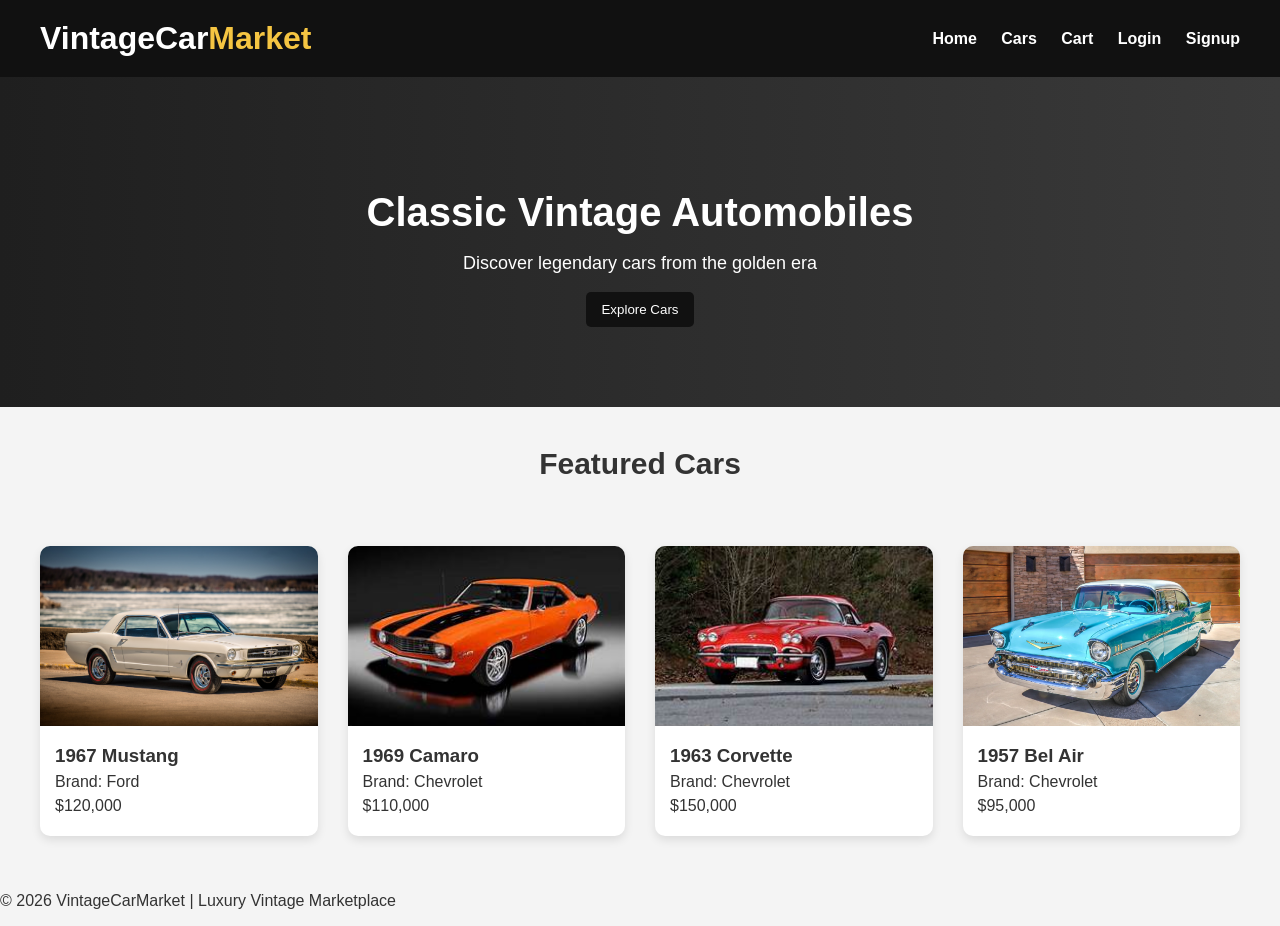
<file: frontend/index.html>
<!DOCTYPE html>
<html>

<head>

<title>Vintage Car Marketplace</title>

<link rel="stylesheet" href="style.css">

<meta name="viewport" content="width=device-width, initial-scale=1">

</head>


<body>


<header class="navbar">

<h1>VintageCar<span>Market</span></h1>

<nav>

<a href="index.html">Home</a>
<a href="cars.html">Cars</a>
<a href="cart.html">Cart</a>
<a href="login.html">Login</a>
<a href="signup.html">Signup</a>

</nav>

</header>



<section class="hero">

<h2>Classic Vintage Automobiles</h2>

<p>Discover legendary cars from the golden era</p>

<a href="cars.html">
<button class="explore-btn">Explore Cars</button>
</a>

</section>



<section>

<h2 class="section-title">Featured Cars</h2>

<div class="car-grid">


<!-- MUSTANG -->
<div class="car-card" onclick='openCarDetail("1967 Mustang","Ford",120000,"mustang.jpg")'>

<img src="images/mustang.jpg" alt="1967 Mustang">

<div class="car-info">

<h3>1967 Mustang</h3>

<p>Brand: Ford</p>

<p class="price">$120,000</p>

</div>

</div>


<!-- CAMARO -->
<div class="car-card" onclick='openCarDetail("1969 Camaro","Chevrolet",110000,"camaro.jpg")'>

<img src="images/camaro.jpg" alt="1969 Camaro">

<div class="car-info">

<h3>1969 Camaro</h3>

<p>Brand: Chevrolet</p>

<p class="price">$110,000</p>

</div>

</div>


<!-- CORVETTE -->
<div class="car-card" onclick='openCarDetail("1963 Corvette","Chevrolet",150000,"corvette.jpg")'>

<img src="images/corvette.jpg" alt="1963 Corvette">

<div class="car-info">

<h3>1963 Corvette</h3>

<p>Brand: Chevrolet</p>

<p class="price">$150,000</p>

</div>

</div>


<!-- BEL AIR -->
<div class="car-card" onclick='openCarDetail("1957 Bel Air","Chevrolet",95000,"belair.jpg")'>

<img src="images/belair.jpg" alt="1957 Bel Air">

<div class="car-info">

<h3>1957 Bel Air</h3>

<p>Brand: Chevrolet</p>

<p class="price">$95,000</p>

</div>

</div>


</div>

</section>



<footer>

<p>© 2026 VintageCarMarket | Luxury Vintage Marketplace</p>

</footer>



<!-- 🔥 ADD THIS SCRIPT (IMPORTANT) -->
<script>

function openCarDetail(name, brand, price, image){

localStorage.setItem("selectedCar", JSON.stringify({
name:name,
brand:brand,
price:price,
image:image
}));

window.location = "car-detail.html";

}

</script>


</body>

</html>
</file>
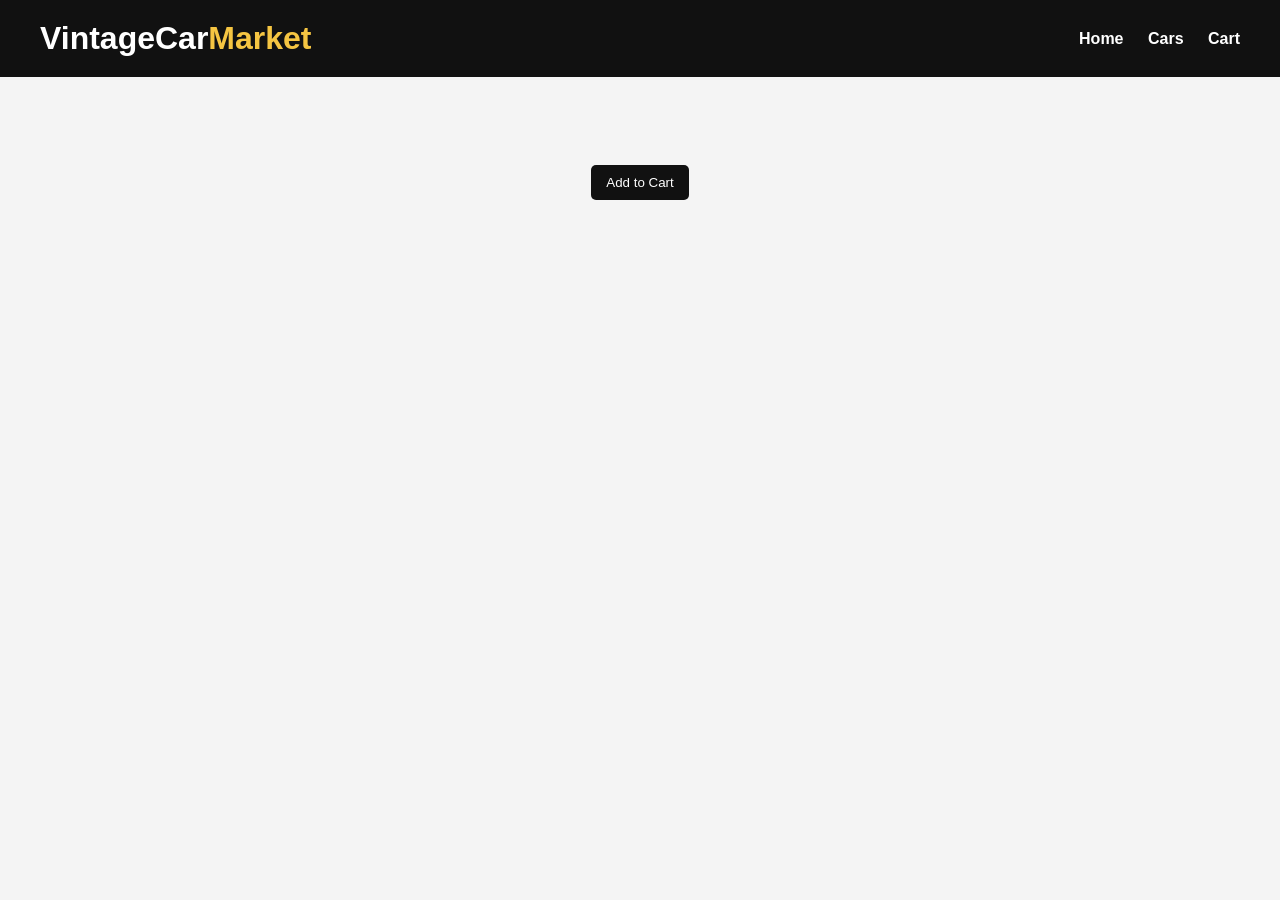
<file: frontend/car-detail.html>
<!DOCTYPE html>
<html>

<head>
<title>Car Details</title>
<link rel="stylesheet" href="style.css">
</head>

<body>

<header class="navbar">
<h1>VintageCar<span>Market</span></h1>

<nav>
<a href="index.html">Home</a>
<a href="cars.html">Cars</a>
<a href="cart.html">Cart</a>
</nav>

</header>

<section style="text-align:center; padding:50px;">

<img id="car-image" width="500">

<h2 id="car-name"></h2>

<p id="car-brand"></p>

<p id="car-mileage"></p>

<h3 id="car-price"></h3>

<button onclick="addToCart()">Add to Cart</button>

</section>


<script>

let car = JSON.parse(localStorage.getItem("selectedCar"));

// DISPLAY DATA
document.getElementById("car-image").src = "images/" + car.image;
document.getElementById("car-name").innerText = car.name;
document.getElementById("car-brand").innerText = "Brand: " + car.brand;
document.getElementById("car-price").innerText = "$" + car.price;

// FAKE EXTRA INFO (for demo)
document.getElementById("car-mileage").innerText =
"Mileage: " + (10 + Math.floor(Math.random()*10)) + " km/l";


// ADD TO CART
function addToCart(){

let cart = JSON.parse(localStorage.getItem("cart")) || [];

cart.push(car);

localStorage.setItem("cart", JSON.stringify(cart));

alert("Added to cart!");

}

</script>

</body>
</html>
</file>
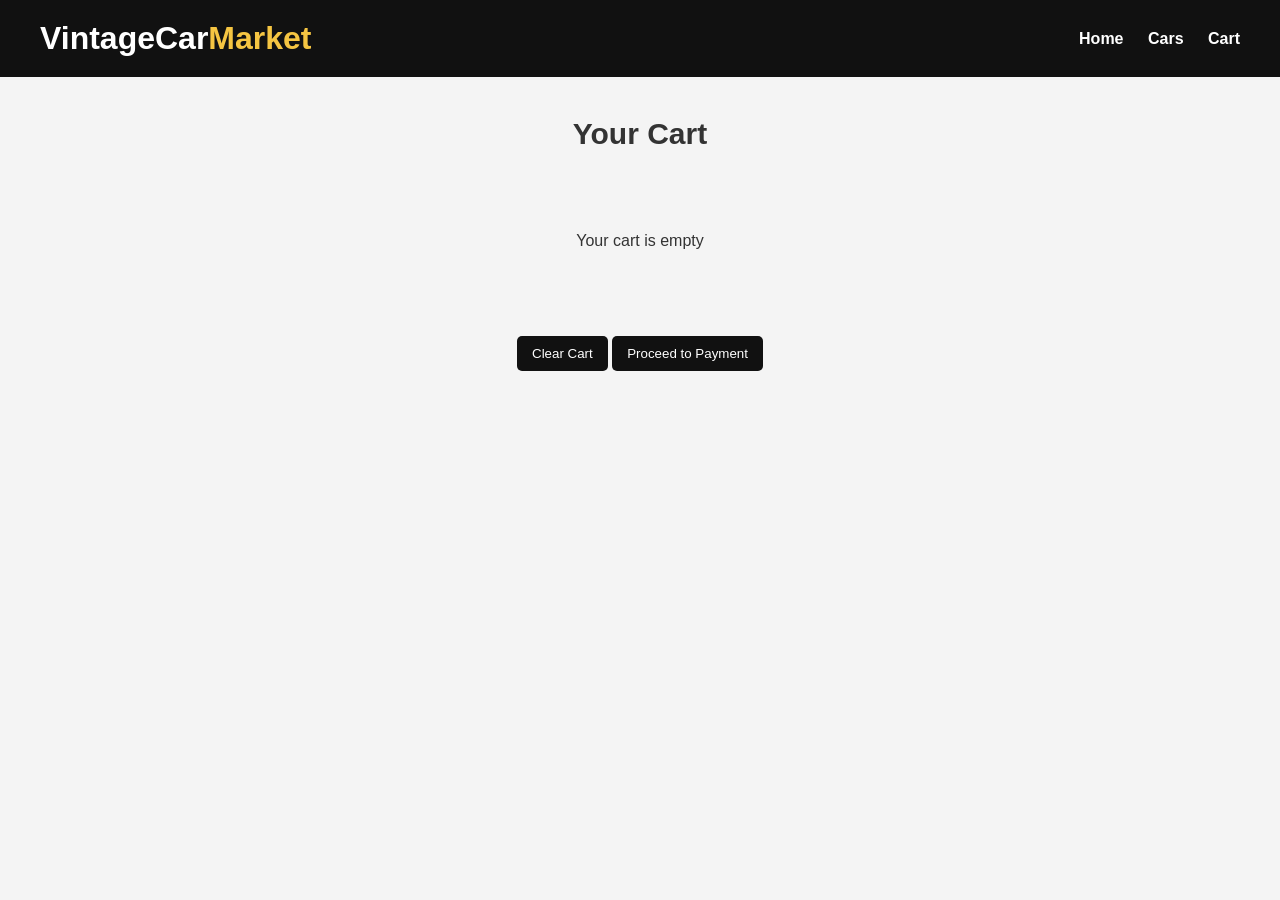
<file: frontend/cars.html>
<!DOCTYPE html>
<html>
<head>
<title>Your Cart</title>
<link rel="stylesheet" href="style.css">
</head>

<body>

<header class="navbar">
<h1>VintageCar<span>Market</span></h1>

<nav>
<a href="index.html">Home</a>
<a href="cars.html">Cars</a>
<a href="cart.html">Cart</a>
</nav>
</header>

<h2 class="section-title">Your Cart</h2>

<div id="cart-items" class="car-grid"></div>

<div style="text-align:center; margin-top:30px;">
<button onclick="clearCart()">Clear Cart</button>
<button onclick="checkout()">Proceed to Payment</button>
</div>

<script>

// LOAD CART ITEMS
function loadCart() {

    let cart = JSON.parse(localStorage.getItem("cart")) || [];

    const container = document.getElementById("cart-items");
    container.innerHTML = "";

    if (cart.length === 0) {
        container.innerHTML = "<p style='text-align:center;'>Your cart is empty</p>";
        return;
    }

    cart.forEach((item, index) => {

        const card = document.createElement("div");
        card.className = "car-card";

        card.innerHTML = `
            <img src="images/${item.image}">
            <div class="car-info">
                <h3>${item.name}</h3>
                <p>${item.brand}</p>
                <p>$${item.price}</p>
                <button onclick="removeItem(${index})">Remove</button>
            </div>
        `;

        container.appendChild(card);
    });
}


// REMOVE ITEM
function removeItem(index) {

    let cart = JSON.parse(localStorage.getItem("cart")) || [];

    cart.splice(index, 1);

    localStorage.setItem("cart", JSON.stringify(cart));

    loadCart();
}


// CLEAR CART
function clearCart() {

    localStorage.removeItem("cart");

    loadCart();
}


// CHECKOUT
function checkout() {

    alert("Payment Successful! 🎉");

    localStorage.removeItem("cart");

    loadCart();
}


// AUTO LOAD
window.onload = loadCart;

</script>

</body>
</html>
</file>
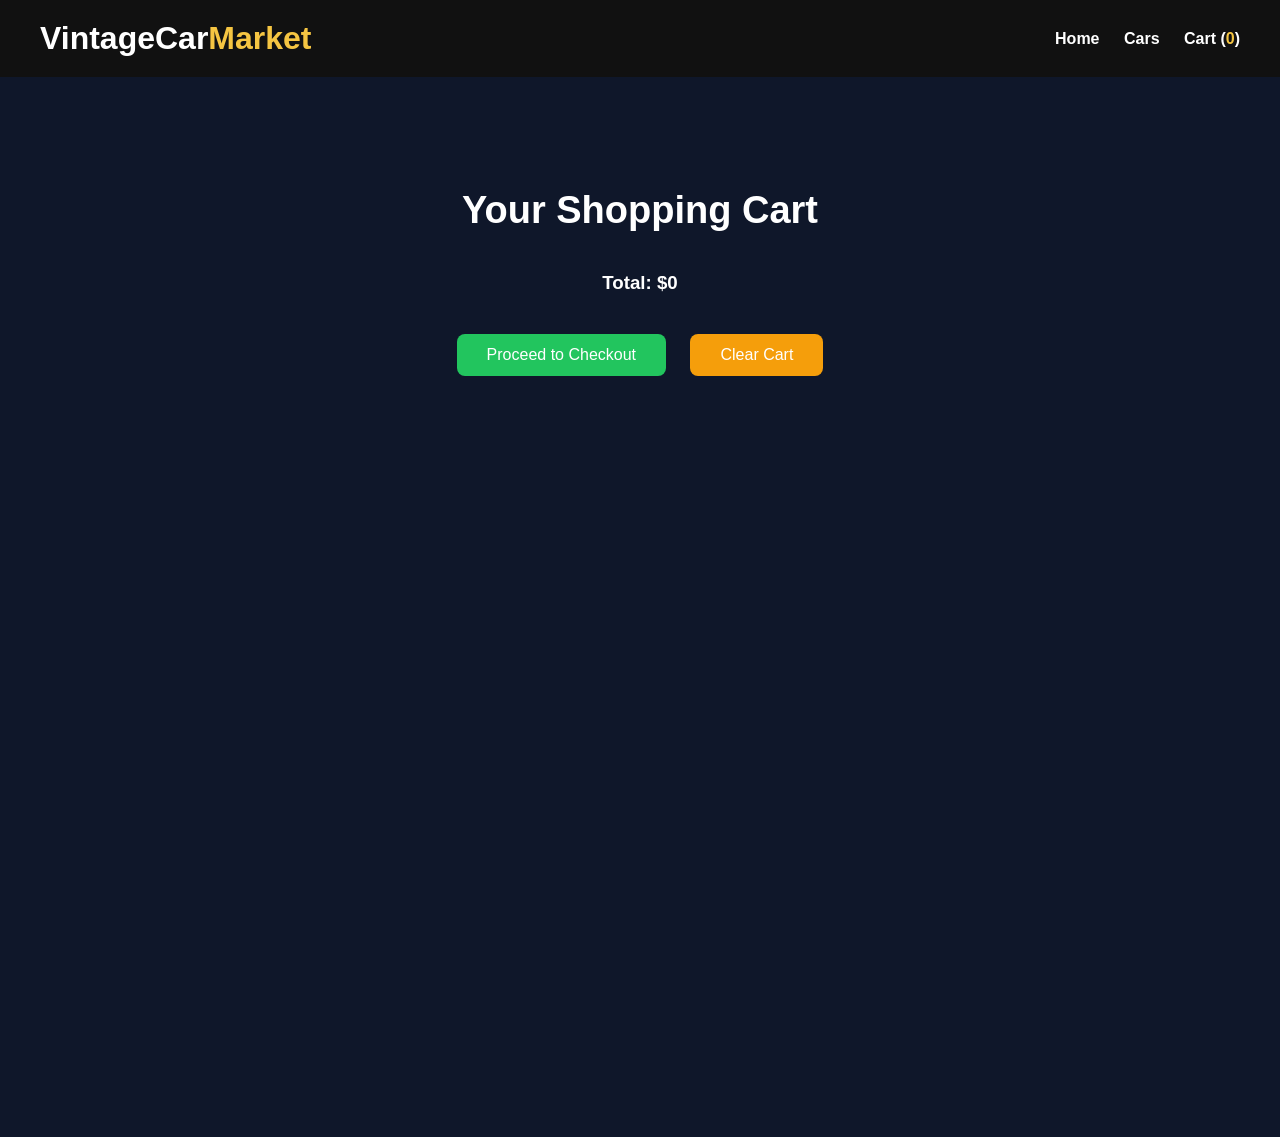
<file: frontend/cart.html>
<!DOCTYPE html>
<html>

<head>
<title>Your Cart</title>
<link rel="stylesheet" href="style.css">
</head>

<body>

<header class="navbar">

<h1>VintageCar<span>Market</span></h1>

<nav>
<a href="index.html">Home</a>
<a href="cars.html">Cars</a>
<a href="cart.html">Cart (<span id="cart-count">0</span>)</a>
</nav>

</header>


<section class="cart-container">

<h2>Your Shopping Cart</h2>

<div id="cart-items"></div>

<h3 id="total">Total: $0</h3>

<div class="cart-buttons">

<button class="checkout-btn" onclick="checkout()">
Proceed to Checkout
</button>

<button class="clear-btn" onclick="clearCart()">
Clear Cart
</button>

</div>

</section>


<script src="script.js"></script>

<script>

let cart = JSON.parse(localStorage.getItem("cart")) || [];

function displayCart(){

const cartContainer = document.getElementById("cart-items");

cartContainer.innerHTML="";

let total=0;

cart.forEach((car,index)=>{

total+=car.price;

cartContainer.innerHTML+=`

<div class="cart-card">

<img src="${car.image}">

<div>

<h3>${car.name}</h3>

<p>${car.brand}</p>

<p>$${car.price}</p>

<button onclick="removeItem(${index})">Remove</button>

</div>

</div>

`;

});

document.getElementById("total").innerText="Total: $"+total;

document.getElementById("cart-count").innerText=cart.length;

}

function removeItem(index){

cart.splice(index,1);

localStorage.setItem("cart",JSON.stringify(cart));

displayCart();

}

function clearCart(){

cart=[];

localStorage.setItem("cart",JSON.stringify(cart));

displayCart();

}

function checkout(){

if(cart.length===0){

alert("Your cart is empty");

}else{

alert("Checkout successful!");

clearCart();

}

}

displayCart();

</script>

</body>

</html>
</file>
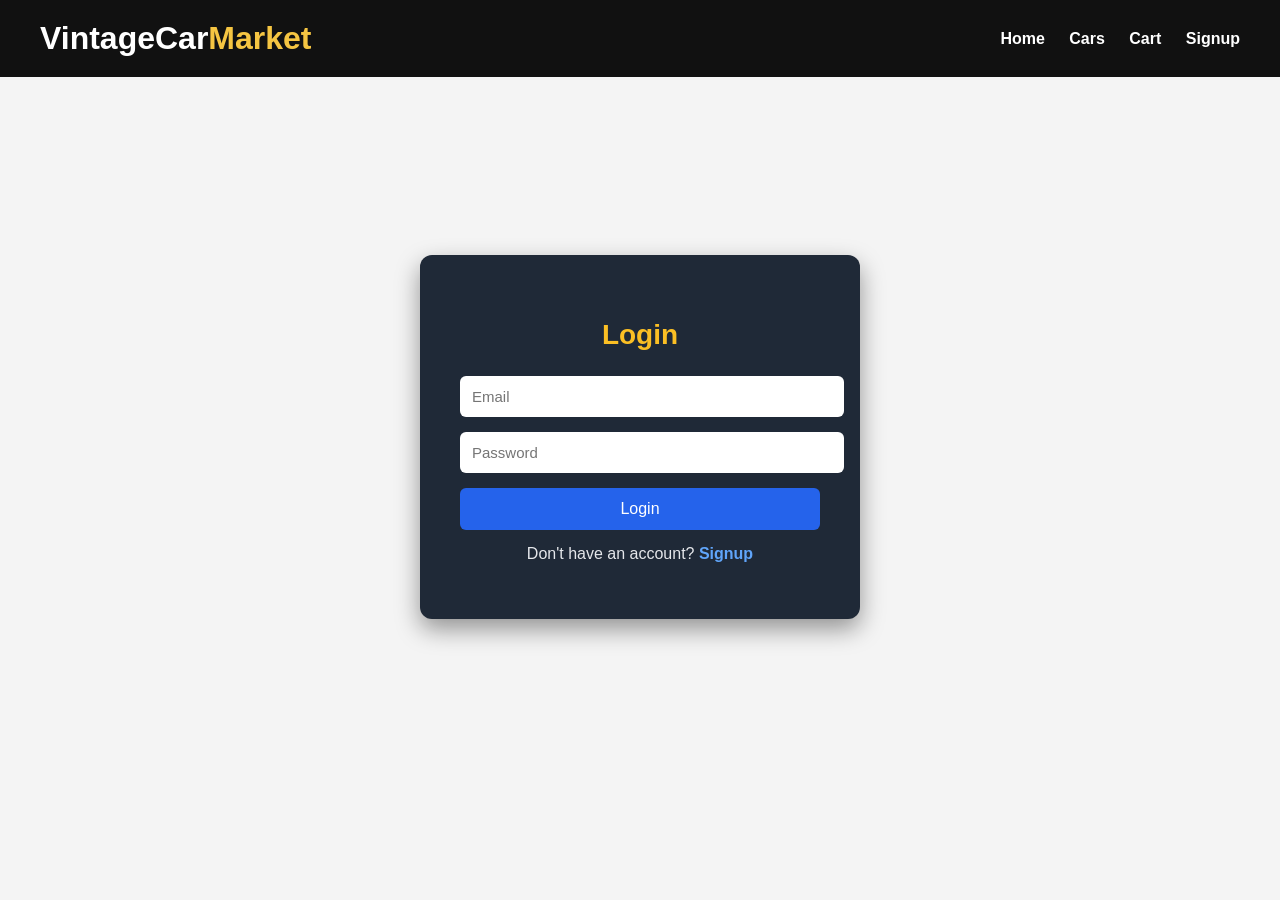
<file: frontend/login.html>
<!DOCTYPE html>
<html lang="en">

<head>
<meta charset="UTF-8">
<title>Login | VintageCarMarket</title>
<link rel="stylesheet" href="style.css">
<meta name="viewport" content="width=device-width, initial-scale=1">
</head>

<body>

<header class="navbar">
<h1>VintageCar<span>Market</span></h1>

<nav>
<a href="index.html">Home</a>
<a href="cars.html">Cars</a>
<a href="cart.html">Cart</a>
<a href="signup.html">Signup</a>
</nav>
</header>

<section class="auth-container">

<div class="auth-card">

<h2>Login</h2>

<input id="email" type="text" placeholder="Email">
<input id="password" type="password" placeholder="Password">

<button onclick="login()" class="auth-btn">Login</button>

<p class="auth-link">
Don't have an account?
<a href="signup.html">Signup</a>
</p>

<!-- OTP SECTION -->
<div id="otp-section" style="display:none; margin-top:20px;">

<h3>Enter OTP</h3>

<input id="otp" type="text" placeholder="Enter OTP">

<button onclick="verifyOtp()" class="auth-btn">
Verify OTP
</button>

</div>

</div>

</section>

<script>

// LOGIN FUNCTION
function login(){

const email = document.getElementById("email").value.trim();
const password = document.getElementById("password").value;

if(!email || !password){
alert("Enter email & password");
return;
}

fetch("http://localhost:8081/api/auth/login", {
method: "POST",
headers: { "Content-Type": "application/json" },
body: JSON.stringify({ email: email, password: password })
})

.then(res => res.json())
.then(data => {

console.log(data);

if(data.status === "otp_sent"){
alert("OTP sent! Check backend terminal");
document.getElementById("otp-section").style.display = "block";
} else {
alert("Invalid credentials");
}

})
.catch(err => {
console.error(err);
alert("Server error");
});

}


// VERIFY OTP
function verifyOtp(){

const otp = document.getElementById("otp").value.trim();
const email = document.getElementById("email").value.trim().toLowerCase();

if(!otp){
alert("Enter OTP");
return;
}

fetch("http://localhost:8081/api/auth/verify", {
method: "POST",
headers: { "Content-Type": "application/json" },
body: JSON.stringify({ email: email, otp: otp })
})

.then(res => res.json())
.then(data => {

console.log(data);

if(data.status === "success"){
alert("Login successful 🎉");
localStorage.setItem("loggedIn", "true");
window.location.href = "cars.html";
} else {
alert("Invalid OTP");
}

})
.catch(err => {
console.error(err);
alert("OTP verification error");
});

}

</script>

</body>
</html>
</file>
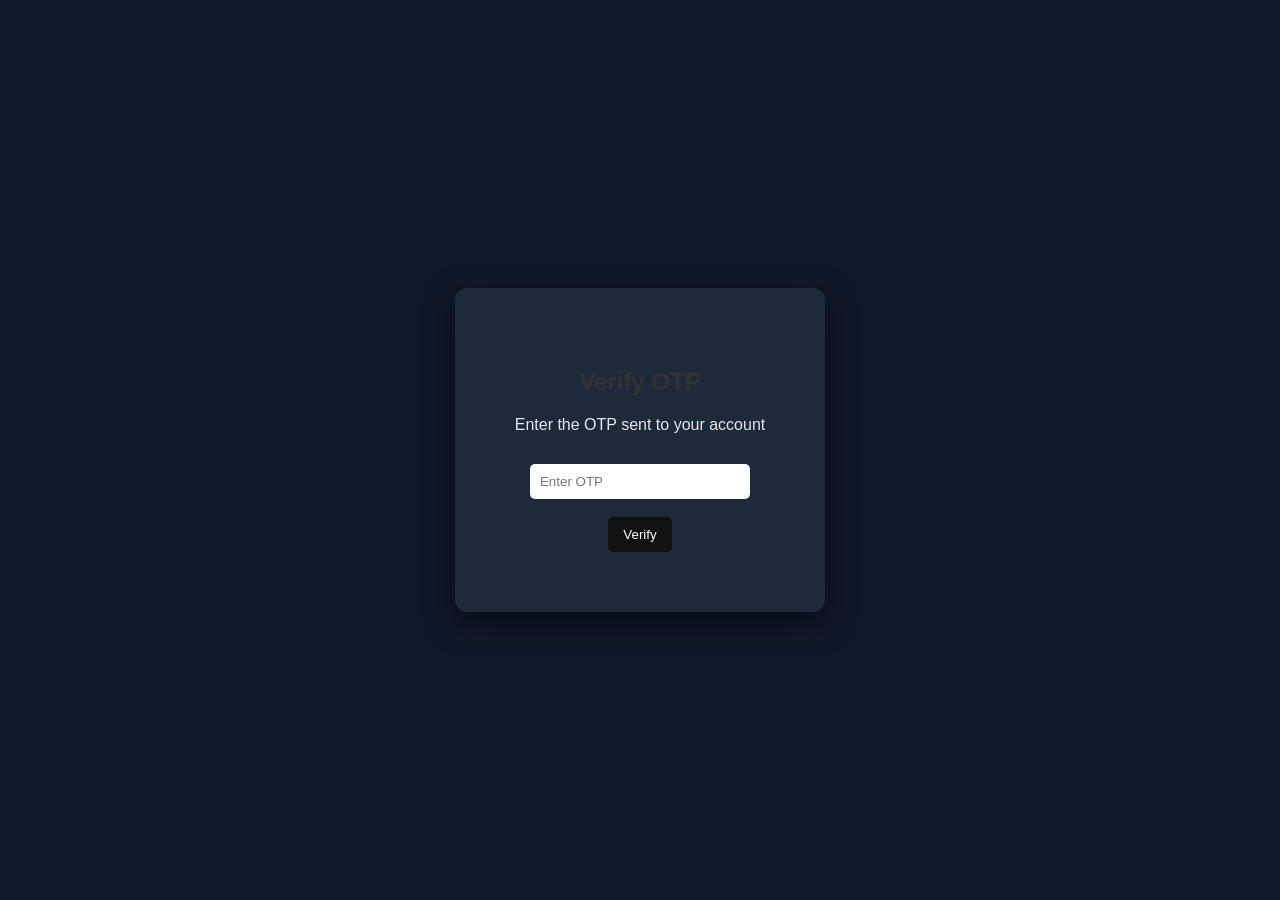
<file: frontend/otp.html>
<!DOCTYPE html>
<html>

<head>
<title>OTP Verification</title>
<link rel="stylesheet" href="style.css">
</head>

<body>

<section class="welcome-container">

<div class="welcome-card">

<h2>Verify OTP</h2>

<p>Enter the OTP sent to your account</p>

<input id="otp" placeholder="Enter OTP"
style="padding:10px;width:200px;border-radius:5px;border:none">

<br><br>

<button onclick="verifyOTP()">Verify</button>

</div>

</section>

<script>

function verifyOTP(){

const otp = document.getElementById("otp").value;

fetch("http://localhost:8081/api/auth/verify", {
method: "POST",
headers: { "Content-Type": "application/json" },
body: JSON.stringify({ otp: otp })
})
.then(res => res.text())
.then(data => {

alert(data);

if(data.includes("Success")){

localStorage.setItem("loggedIn", true);

window.location = "cars.html";

}

})
.catch(err => console.error(err));

}

</script>

</body>

</html>
</file>
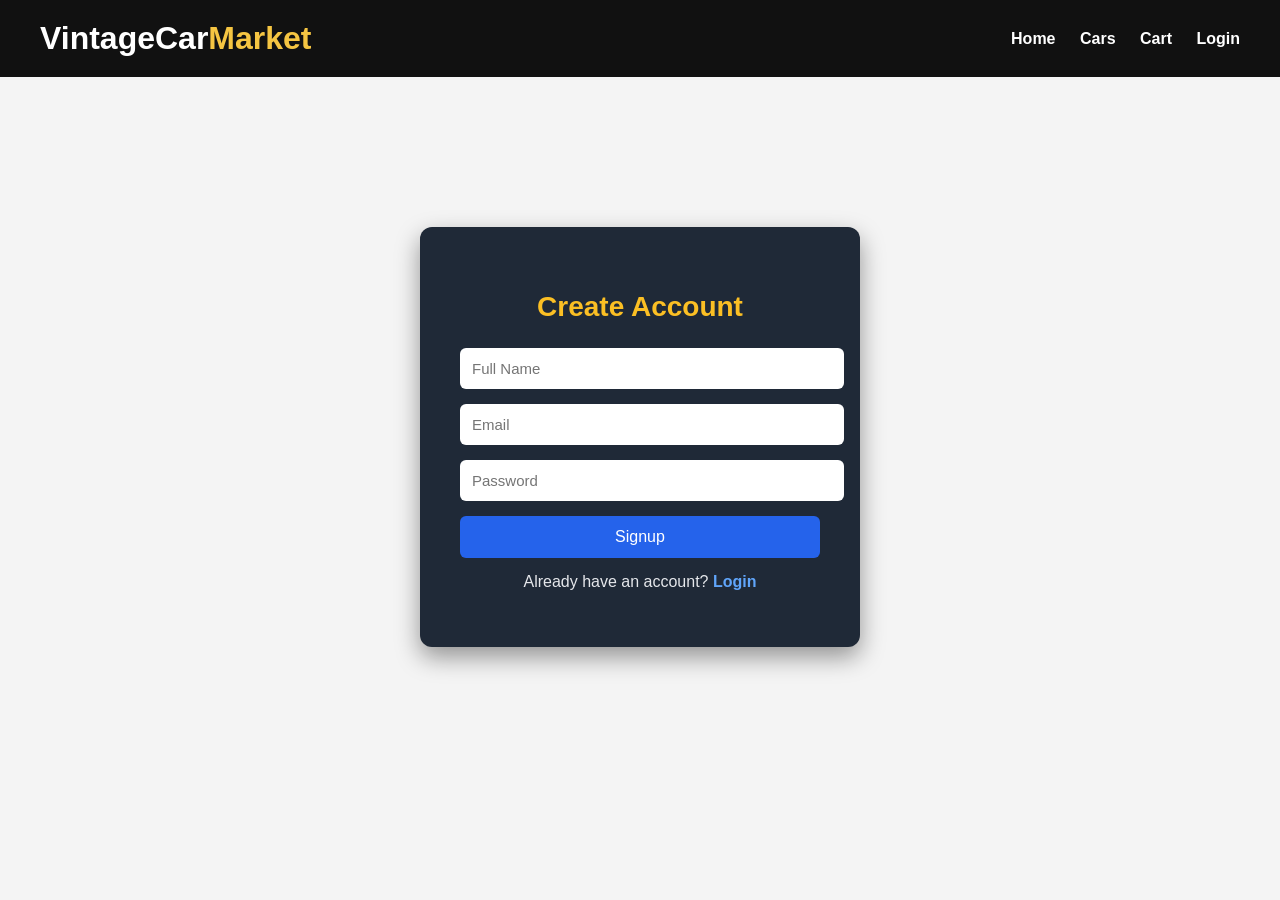
<file: frontend/signup.html>
<!DOCTYPE html>
<html>

<head>
<title>Signup | VintageCarMarket</title>
<link rel="stylesheet" href="style.css">
</head>

<body>

<header class="navbar">
<h1>VintageCar<span>Market</span></h1>

<nav>
<a href="index.html">Home</a>
<a href="cars.html">Cars</a>
<a href="cart.html">Cart</a>
<a href="login.html">Login</a>
</nav>

</header>

<section class="auth-container">

<div class="auth-card">

<h2>Create Account</h2>

<input id="name" placeholder="Full Name">

<input id="email" placeholder="Email">

<input id="password" type="password" placeholder="Password">

<button onclick="signup()">Signup</button>

<p class="auth-link">
Already have an account?
<a href="login.html">Login</a>
</p>

</div>

</section>


<script>

function signup(){

const name=document.getElementById("name").value
const email=document.getElementById("email").value
const password=document.getElementById("password").value

fetch("http://localhost:8081/api/auth/signup",{

method:"POST",

headers:{
"Content-Type":"application/json"
},

body:JSON.stringify({
name:name,
email:email,
password:password
})

})

.then(response=>response.json())

.then(data=>{

alert("Account created successfully!")

window.location="login.html"

})

.catch(error=>{

alert("Signup failed")

})

}

</script>

</body>

</html>
</file>
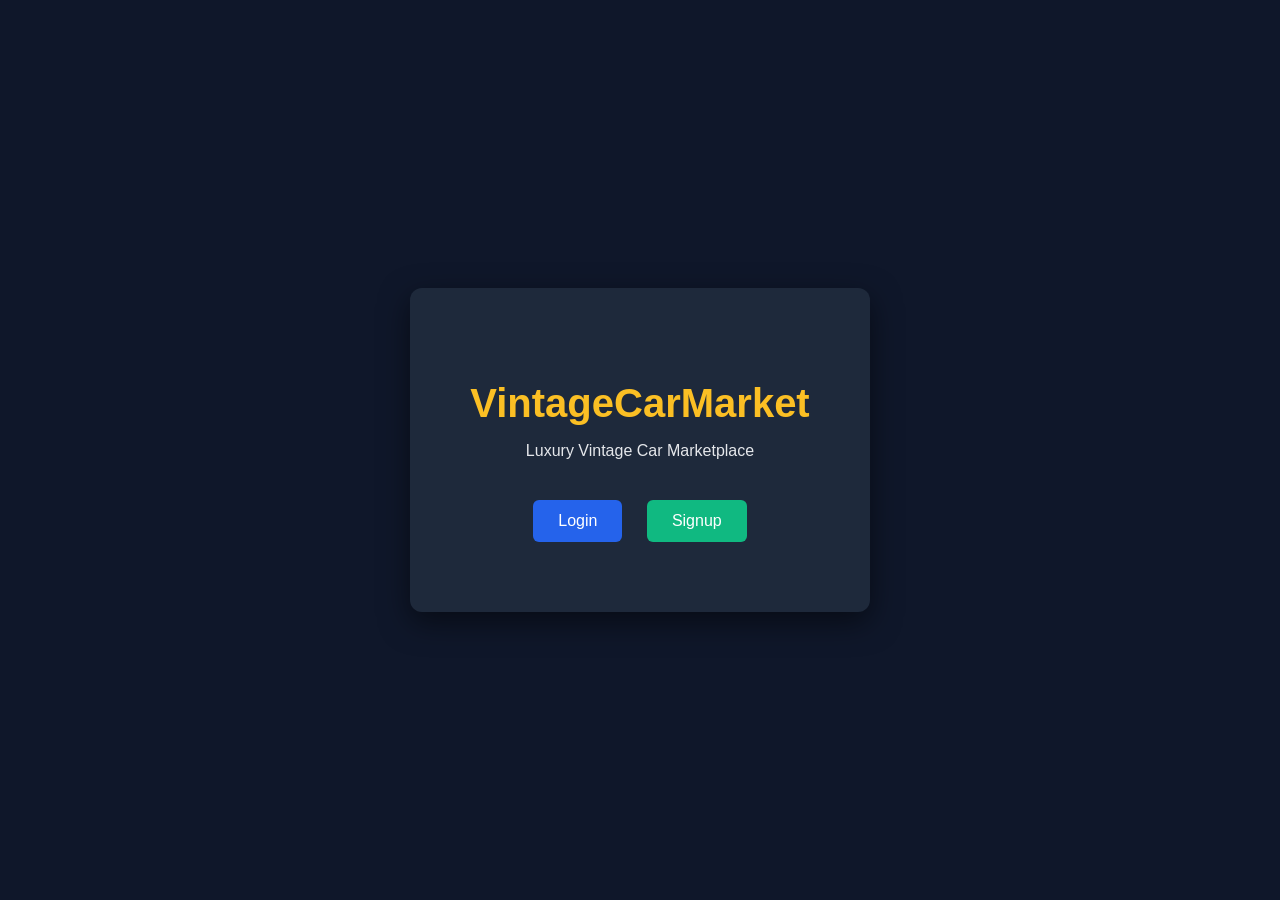
<file: frontend/welcome.html>
<!DOCTYPE html>
<html>

<head>
<title>Welcome | VintageCarMarket</title>
<link rel="stylesheet" href="style.css">
</head>

<body>

<section class="welcome-container">

<div class="welcome-card">

<h1>VintageCarMarket</h1>

<p>Luxury Vintage Car Marketplace</p>

<div class="welcome-buttons">

<button onclick="goToLogin()">Login</button>

<button onclick="goToSignup()">Signup</button>

</div>

</div>

</section>


<script>

function goToLogin(){
window.location = "login.html";
}

function goToSignup(){
window.location = "signup.html";
}

if(localStorage.getItem("loggedIn")){
    window.location = "cars.html";
}

</script>

</body>

</html>
</file>
<file: frontend/style.css>
/* GLOBAL */

body{
font-family: Arial, sans-serif;
margin:0;
background:#f4f4f4;
color:#333;
}


/* NAVBAR */

.navbar{
display:flex;
justify-content:space-between;
align-items:center;
padding:20px 40px;
background:#111;
color:white;
}

.navbar h1{
margin:0;
}

.navbar span{
color:#f5c542;
}

nav a{
margin-left:20px;
text-decoration:none;
color:white;
font-weight:bold;
}

nav a:hover{
color:#f5c542;
}


/* HERO SECTION */

.hero{
text-align:center;
padding:80px 20px;
background:linear-gradient(to right,#1f1f1f,#3a3a3a);
color:white;
}

.hero h2{
font-size:40px;
margin-bottom:10px;
}

.hero p{
font-size:18px;
}


/* SECTION TITLE */

.section-title{
text-align:center;
margin-top:40px;
font-size:30px;
}


/* SEARCH BAR */

.search-container{
text-align:center;
margin-top:20px;
}

#search{
padding:10px;
width:300px;
border-radius:6px;
border:1px solid #ccc;
}


/* CAR GRID */

.car-grid{
display:grid;
grid-template-columns:repeat(auto-fit,minmax(250px,1fr));
gap:30px;
padding:40px;
}


/* CAR CARD */

.car-card{
background:white;
border-radius:10px;
box-shadow:0 4px 10px rgba(0,0,0,0.1);
overflow:hidden;
transition:0.3s;
}

.car-card:hover{
transform:translateY(-5px);
}

.car-card img{
width:100%;
height:180px;
object-fit:cover;
}


/* CAR DETAILS */

.car-info{
padding:15px;
}

.car-info h3{
margin:0;
}

.car-info p{
margin:6px 0;
}


/* BUTTON */

button{
background:#111;
color:white;
border:none;
padding:10px 15px;
border-radius:5px;
cursor:pointer;
}

button:hover{
background:#f5c542;
color:black;
}


/* CART PAGE */

.cart-container{
padding:40px;
}

.cart-item{
display:flex;
justify-content:space-between;
align-items:center;
background:white;
padding:15px;
margin-bottom:15px;
border-radius:6px;
box-shadow:0 2px 6px rgba(0,0,0,0.1);
}


/* TOTAL */

.total{
text-align:right;
font-size:20px;
margin-top:20px;
}

/* CART PAGE */

.cart-container{
padding:80px;
text-align:center;
background:#0f172a;
min-height:100vh;
color:white;
}

.cart-container h2{
font-size:38px;
margin-bottom:40px;
}

.cart-card{

display:flex;
align-items:center;
justify-content:center;
gap:30px;

background:#1e293b;
padding:20px;

margin:20px auto;
max-width:700px;

border-radius:10px;

}

.cart-card img{
width:150px;
border-radius:8px;
}

.cart-card button{

margin-top:10px;

background:#ef4444;
border:none;

padding:8px 14px;
border-radius:6px;

color:white;
cursor:pointer;

}

.cart-buttons{
margin-top:40px;
}

.checkout-btn{

background:#22c55e;
border:none;

padding:12px 30px;

border-radius:8px;

color:white;
font-size:16px;
cursor:pointer;

margin-right:20px;

}

.clear-btn{

background:#f59e0b;

border:none;

padding:12px 30px;

border-radius:8px;

color:white;
font-size:16px;
cursor:pointer;

}

/* AUTH PAGES */

.auth-container{

display:flex;
justify-content:center;
align-items:center;

height:80vh;

}

.auth-card{

background:#1f2937;

padding:40px;

border-radius:10px;

width:350px;

text-align:center;

box-shadow:0 5px 15px rgba(0,0,0,0.4);

}

.auth-card{

background:#1f2937;

padding:40px;

border-radius:10px;

width:350px;

text-align:center;

box-shadow:0 5px 15px rgba(0,0,0,0.4);

}

.auth-card h2{

margin-bottom:25px;

color:#fbbf24;

}

.auth-link{

margin-top:15px;

color:#e5e7eb;

}

.auth-link a{

color:#60a5fa;

text-decoration:none;

font-weight:bold;

}

.auth-container{

display:flex;
justify-content:center;
align-items:center;

height:80vh;

}

.auth-card{

background:#1f2937;

padding:40px;

border-radius:12px;

width:360px;

text-align:center;

box-shadow:0 10px 25px rgba(0,0,0,0.4);

}

.auth-card h2{

color:#fbbf24;

margin-bottom:25px;

font-size:28px;

}

.auth-card input{

width:100%;

padding:12px;

margin-bottom:15px;

border:none;

border-radius:6px;

font-size:15px;

}

.auth-card button{

width:100%;

padding:12px;

background:#2563eb;

border:none;

border-radius:6px;

color:white;

font-size:16px;

cursor:pointer;

}

.auth-card button:hover{

background:#1d4ed8;

}

.auth-link{

margin-top:15px;

color:#e5e7eb;

}

.auth-link a{

color:#60a5fa;

text-decoration:none;

}

.car-card{
cursor:pointer;
}

/* WELCOME PAGE */

.welcome-container{

display:flex;
justify-content:center;
align-items:center;

height:100vh;

background:#0f172a;

}

.welcome-card{

text-align:center;

background:#1e293b;

padding:60px;

border-radius:12px;

box-shadow:0 10px 30px rgba(0,0,0,0.5);

}

.welcome-card h1{

color:#fbbf24;

font-size:40px;

margin-bottom:10px;

}

.welcome-card p{

color:#e5e7eb;

margin-bottom:30px;

}

.welcome-buttons button{

padding:12px 25px;

margin:10px;

border:none;

border-radius:6px;

font-size:16px;

cursor:pointer;

}

.welcome-buttons button:first-child{
background:#2563eb;
color:white;
}

.welcome-buttons button:last-child{
background:#10b981;
color:white;
}

#otp-section input{
margin-top:10px;
}

.auth-container * {
    pointer-events: auto;
}

.auth-card {
    position: relative;
    z-index: 1;
}

.auth-btn {
    background: #c6a15b;
    color: white;
    padding: 10px;
    border: none;
    cursor: pointer;
    width: 100%;
}
</file>
